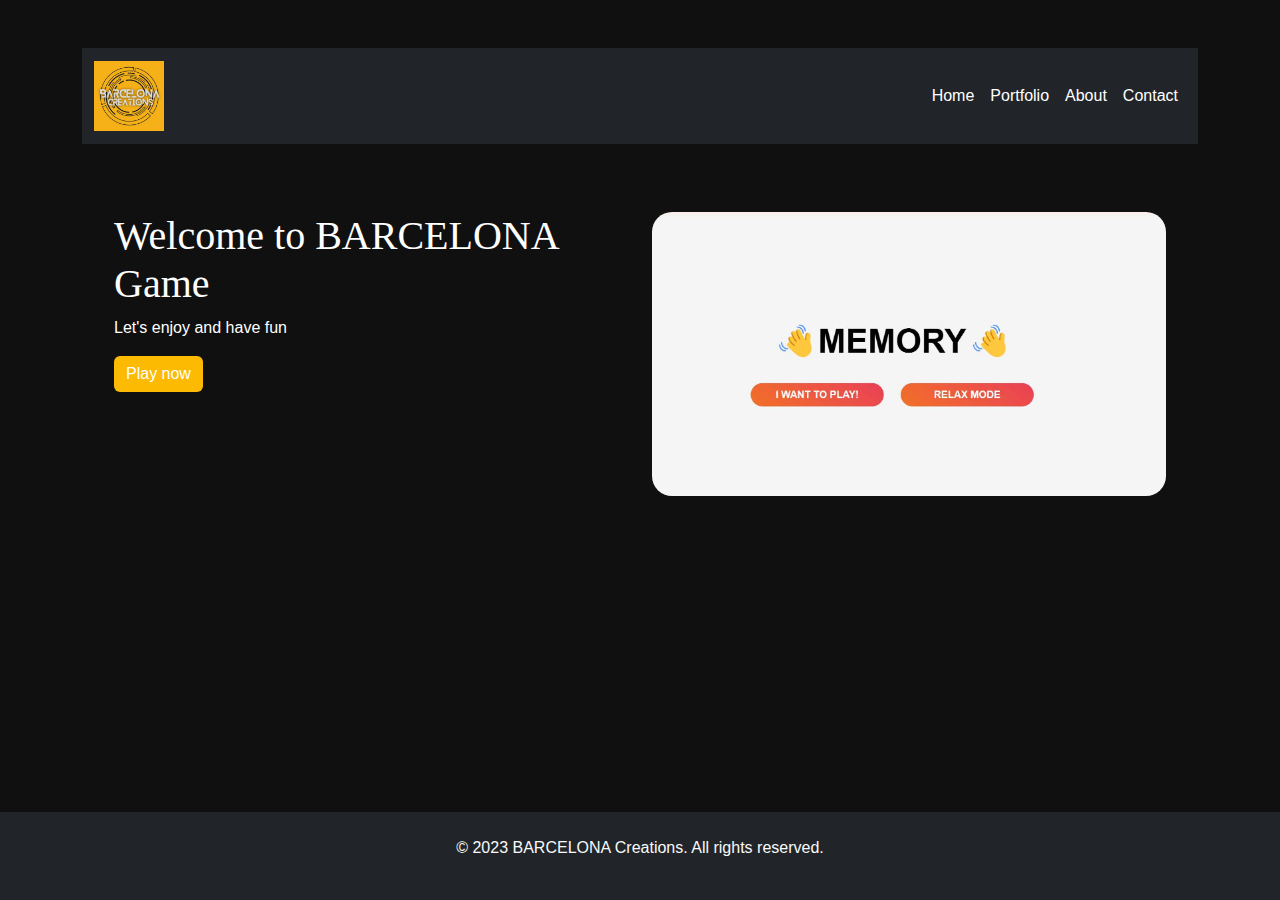
<file: index.html>
<!DOCTYPE html>
<html lang="en">
<head>
    <meta charset="UTF-8">
    <meta name="viewport" content="width=device-width, initial-scale=1">
    <title>Home</title>
    <link href="https://cdn.jsdelivr.net/npm/bootstrap@5.0.1/dist/css/bootstrap.min.css" rel="stylesheet">
    <link rel="stylesheet" href="index.css"> 
    <link rel="icon" type="text/css" href="logo.jpg" alt="logo">
</head>
<body>
    <div class="container mt-5">
        <header>
            <nav class="navbar navbar-expand-lg navbar-light bg-dark">
                <div class="container-fluid">
                    <a class="navbar-brand text-light" href="index.html"> 
                        <img src="logo.jpg" width="70" height="70" alt="logo">
                    </a>
                    <button class="navbar-toggler" type="button" data-bs-toggle="collapse" data-bs-target="#navbarNav" aria-controls="navbarNav" aria-expanded="false" aria-label="Toggle navigation">
                        <span class="navbar-toggler-icon"></span>
                    </button>
                    <div class="collapse navbar-collapse" id="navbarNav">
                        <ul class="navbar-nav ms-auto">
                            <li class="nav-item">
                                <a class="nav-link active text-light" aria-current="page" href="index.html">Home</a>
                            </li>
                            <li class="nav-item">
                                <a class="nav-link text-light" href="portfolio.html">Portfolio</a>
                            </li>
                            <li class="nav-item">
                                <a class="nav-link text-light" href="about.html">About</a>
                            </li>
                            <li class="nav-item">
                                <a class="nav-link text-light" href="contact.html">Contact</a>
                            </li>
                        </ul>
                    </div>
                </div>
            </nav>  
        </header>

        <main class="mt-5">
    <div class="container">
        <div class="row">
            <div class="col-lg-6">
                <h1 style="font-family: 'Architects Daughter', cursive;">Welcome to BARCELONA Game</h1>
                <p>Let's enjoy and have fun</p>
                <a href="https://kimlyn2024.github.io/Memory-game/" class="btn btn-primary">Play now</a>
            </div>
            <div class="col-lg-6 text-end">
                <img src="game.jpg" class="img-fluid" alt="Game Image" style="border-radius: 20px;">
            </div>
        </div>
    </div>
</main>
<footer class="bg-dark text-light py-4 fixed-bottom d-flex justify-content-center">
    <div class="col-md-12 text-center">
        <p>&copy; 2023 BARCELONA Creations. All rights reserved.</p>
    </div>
</footer>
    <script src="https://cdn.jsdelivr.net/npm/bootstrap@5.0.1/dist/js/bootstrap.bundle.min.js"></script>
</body>
</html>
</file>
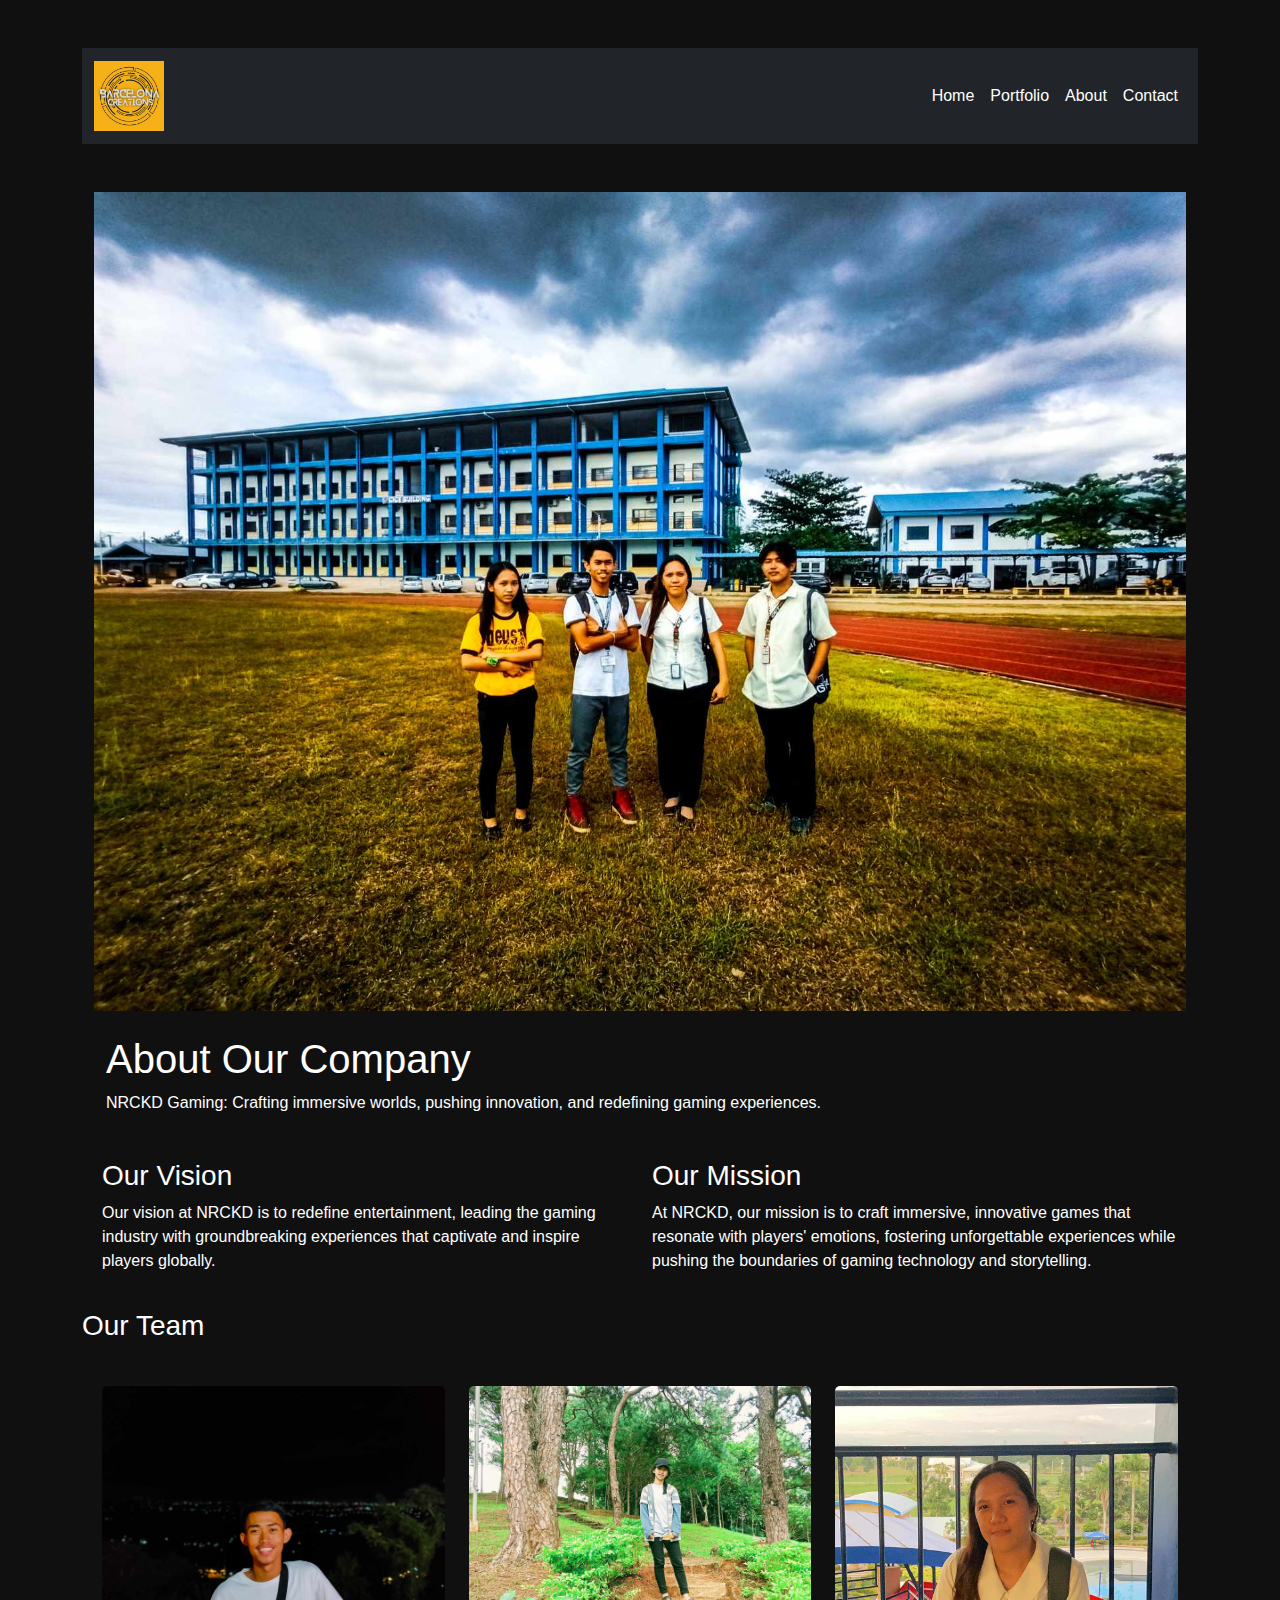
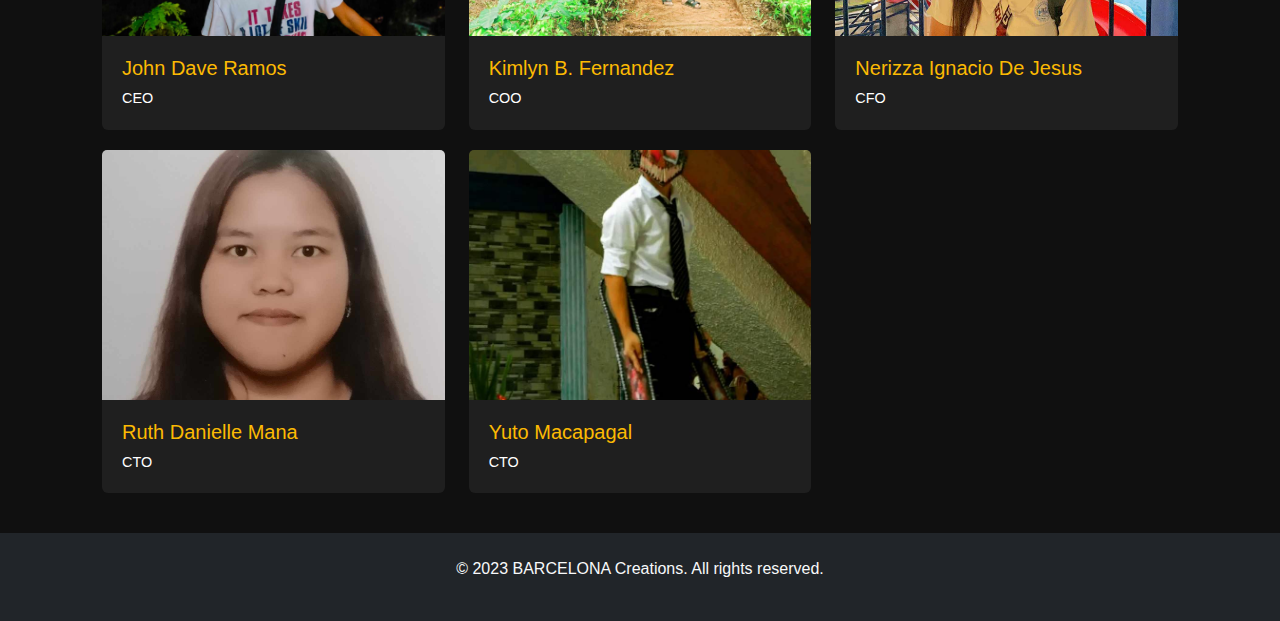
<file: about.html>
<!DOCTYPE html>
<html lang="en">
<head>
    <meta charset="UTF-8">
    <meta name="viewport" content="width=device-width, initial-scale=1">
    <title>About</title>
    <link href="https://cdn.jsdelivr.net/npm/bootstrap@5.0.1/dist/css/bootstrap.min.css" rel="stylesheet">
    <link rel="stylesheet" href="index.css"> 
    <link rel="icon" type="text/css" href="logo.jpg" alt="logo">
</head>
<body>
    <div class="container mt-5">
        <header>
            <nav class="navbar navbar-expand-lg navbar-light bg-dark">
                <div class="container-fluid">
                    <a class="navbar-brand text-light" href="index.html"> 
                        <img src="logo.jpg" width="70" height="70" alt="logo">
                    </a>
                    <button class="navbar-toggler" type="button" data-bs-toggle="collapse" data-bs-target="#navbarNav" aria-controls="navbarNav" aria-expanded="false" aria-label="Toggle navigation">
                        <span class="navbar-toggler-icon"></span>
                    </button>
                    <div class="collapse navbar-collapse" id="navbarNav">
                        <ul class="navbar-nav ms-auto">
                            <li class="nav-item">
                                <a class="nav-link text-light" aria-current="page" href="index.html">Home</a>
                            </li>
                            <li class="nav-item">
                                <a class="nav-link text-light" href="portfolio.html">Portfolio</a>
                            </li>
                            <li class="nav-item">
                                <a class="nav-link active text-light" href="about.html">About</a>
                            </li>
                            <li class="nav-item">
                                <a class="nav-link text-light" href="contact.html">Contact</a>
                            </li>
                        </ul>
                    </div>
                </div>
            </nav>
        </header>

<div class="container mt-5">
    <div class="jumbotron">
        <img src="group.jpg" class="img-fluid" alt="Group Image">
        <div class="container">
        </br>
            <h1>About Our Company</h1>
            <p>NRCKD Gaming: Crafting immersive worlds, pushing innovation, and redefining gaming experiences.</p>
        </div>
    </div>
    </div>
        <div class="row mt-4">
            <div class="col-md-6">
                <h3>Our Vision</h3>
                <p>Our vision at NRCKD is to redefine entertainment, leading the gaming industry with groundbreaking experiences that captivate and inspire players globally.</p>
            </div>
            <div class="col-md-6">
                <h3>Our Mission</h3>
                <p>At NRCKD, our mission is to craft immersive, innovative games that resonate with players' emotions, fostering unforgettable experiences while pushing the boundaries of gaming technology and storytelling.</p>
            </div>
        </div>
        
        <h3>Our Team</h3>
        <div class="row mt-4">
            <div class="col-md-4">
                <div class="card">
                    <img src="JD.jpg" class="card-img-top" alt="Team Member 1">
                    <div class="card-body">
                        <h5 class="card-title">John Dave Ramos</h5>
                        <p class="card-text">CEO</p>
                    </div>
                </div>
            </div>
            <div class="col-md-4">
                <div class="card">
                    <img src="kim.jpg" class="card-img-top" alt="Team Member 3">
                    <div class="card-body">
                        <h5 class="card-title">Kimlyn B. Fernandez</h5>
                        <p class="card-text">COO</p>
                    </div>
                </div>
            </div>
            <div class="col-md-4">
                <div class="card">
                    <img src="nerizza.jpg" class="card-img-top" alt="Team Member 2">
                    <div class="card-body">
                        <h5 class="card-title">Nerizza Ignacio De Jesus</h5>
                        <p class="card-text">CFO</p>
                    </div>
                </div>
            </div>
            <div class="col-md-4">
                <div class="card">
                    <img src="ruth.jpg" class="card-img-top" alt="Team Member 3">
                    <div class="card-body">
                        <h5 class="card-title">Ruth Danielle Mana</h5>
                        <p class="card-text">CTO</p>
                    </div>
                </div>
            </div>
            <div class="col-md-4">
                <div class="card">
                    <img src="yuto.jpg" class="card-img-top" alt="Team Member 3">
                    <div class="card-body">
                        <h5 class="card-title">Yuto Macapagal</h5>
                        <p class="card-text">CTO</p>
                    </div>
                </div>
            </div>
        </div>
    </div>
    <footer class="bg-dark text-light py-4">
    <div class="col-md-12 text-center">
    <p>&copy; 2023 BARCELONA Creations. All rights reserved.</p>
    </div>
    </footer>
    <script src="https://cdn.jsdelivr.net/npm/bootstrap@5.0.1/dist/js/bootstrap.bundle.min.js"></script>
</body>
</html>
</file>
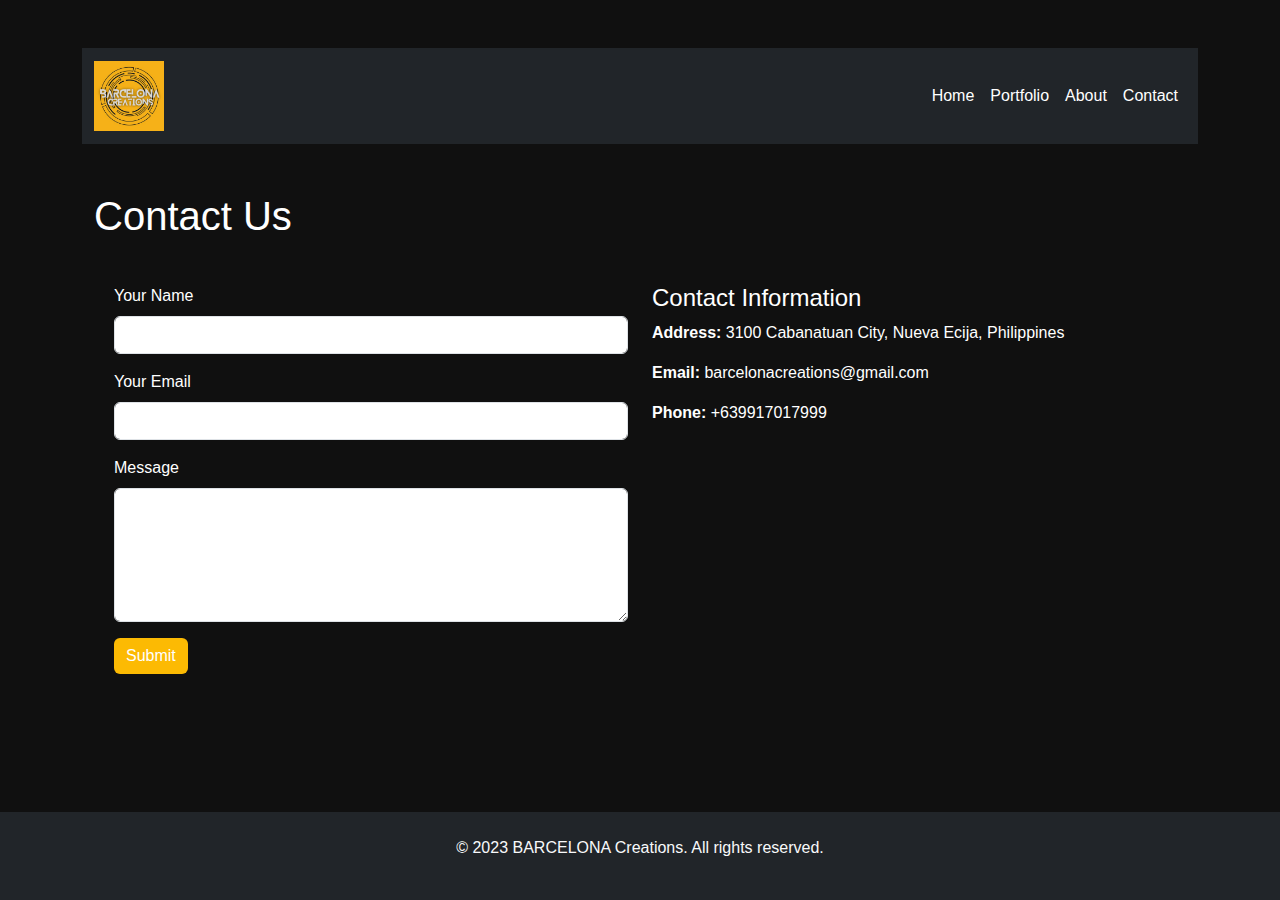
<file: contact.html>
<!DOCTYPE html>
<html lang="en">
<head>
    <meta charset="UTF-8">
    <meta name="viewport" content="width=device-width, initial-scale=1">
    <title>Contact</title>
    <link href="https://cdn.jsdelivr.net/npm/bootstrap@5.0.1/dist/css/bootstrap.min.css" rel="stylesheet">
    <link rel="stylesheet" href="index.css"> 
    <link rel="icon" type="text/css" href="logo.jpg" alt="logo">
</head>
<body>
    <div class="container mt-5">
        <header>
            <nav class="navbar navbar-expand-lg navbar-light bg-dark">
                <div class="container-fluid">
                    <a class="navbar-brand text-light" href="index.html"> 
                        <img src="logo.jpg" width="70" height="70" alt="logo">
                    </a>
                    <button class="navbar-toggler" type="button" data-bs-toggle="collapse" data-bs-target="#navbarNav" aria-controls="navbarNav" aria-expanded="false" aria-label="Toggle navigation">
                        <span class="navbar-toggler-icon"></span>
                    </button>
                    <div class="collapse navbar-collapse" id="navbarNav">
                        <ul class="navbar-nav ms-auto">
                            <li class="nav-item">
                                <a class="nav-link text-light" href="index.html">Home</a>
                            </li>
                            <li class="nav-item">
                                <a class="nav-link text-light" href="portfolio.html">Portfolio</a>
                            </li>
                            <li class="nav-item">
                                <a class="nav-link text-light" href="about.html">About</a>
                            </li>
                            <li class="nav-item">
                                <a class="nav-link active text-light" href="contact.html">Contact</a>
                            </li>
                        </ul>
                    </div>
                </div>
            </nav>
        </header>

<div class="container mt-5">
        <h1>Contact Us</h1>

        <div class="row mt-4">
            <div class="col-md-6">
                <form>
                    <div class="mb-3">
                        <label for="name" class="form-label">Your Name</label>
                        <input type="text" class="form-control" id="name" required>
                    </div>
                    <div class="mb-3">
                        <label for="email" class="form-label">Your Email</label>
                        <input type="email" class="form-control" id="email" required>
                    </div>
                    <div class="mb-3">
                        <label for="message" class="form-label">Message</label>
                        <textarea class="form-control" id="message" rows="5" required></textarea>
                    </div>
                    <button type="submit" class="btn btn-primary">Submit</button>
                </form>
            </div>

            <div class="col-md-6">
                <h4>Contact Information</h4>
                <p><strong>Address:</strong> 3100 Cabanatuan City, Nueva Ecija, Philippines</p>
                <p><strong>Email:</strong> barcelonacreations@gmail.com</p>
                <p><strong>Phone:</strong> +639917017999</p>
            </div>
        </div>
    </div>
    <footer class="bg-dark text-light py-4 fixed-bottom d-flex justify-content-center">
    <div class="col-md-12 text-center">
        <p>&copy; 2023 BARCELONA Creations. All rights reserved.</p>
    </div>
    </footer>
    <script src="https://cdn.jsdelivr.net/npm/bootstrap@5.0.1/dist/js/bootstrap.bundle.min.js"></script>
</body>
</html>
</file>
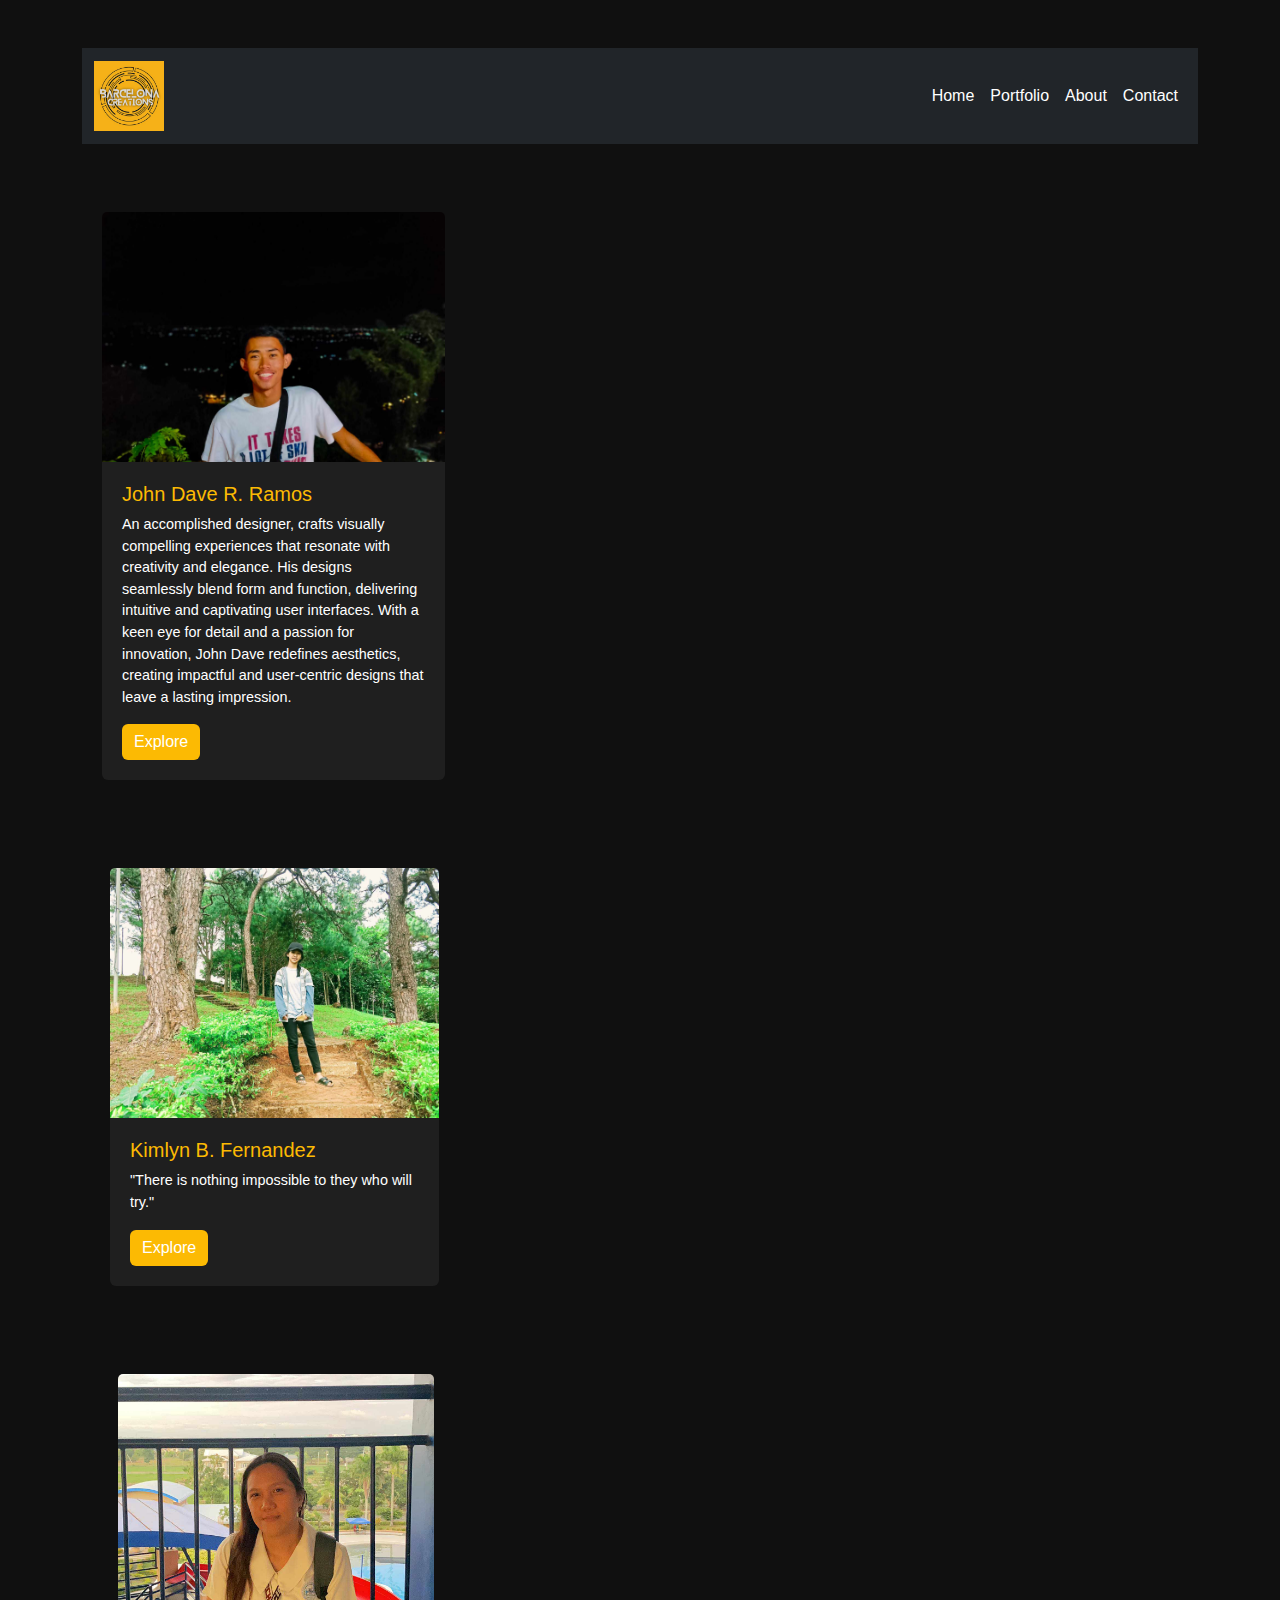
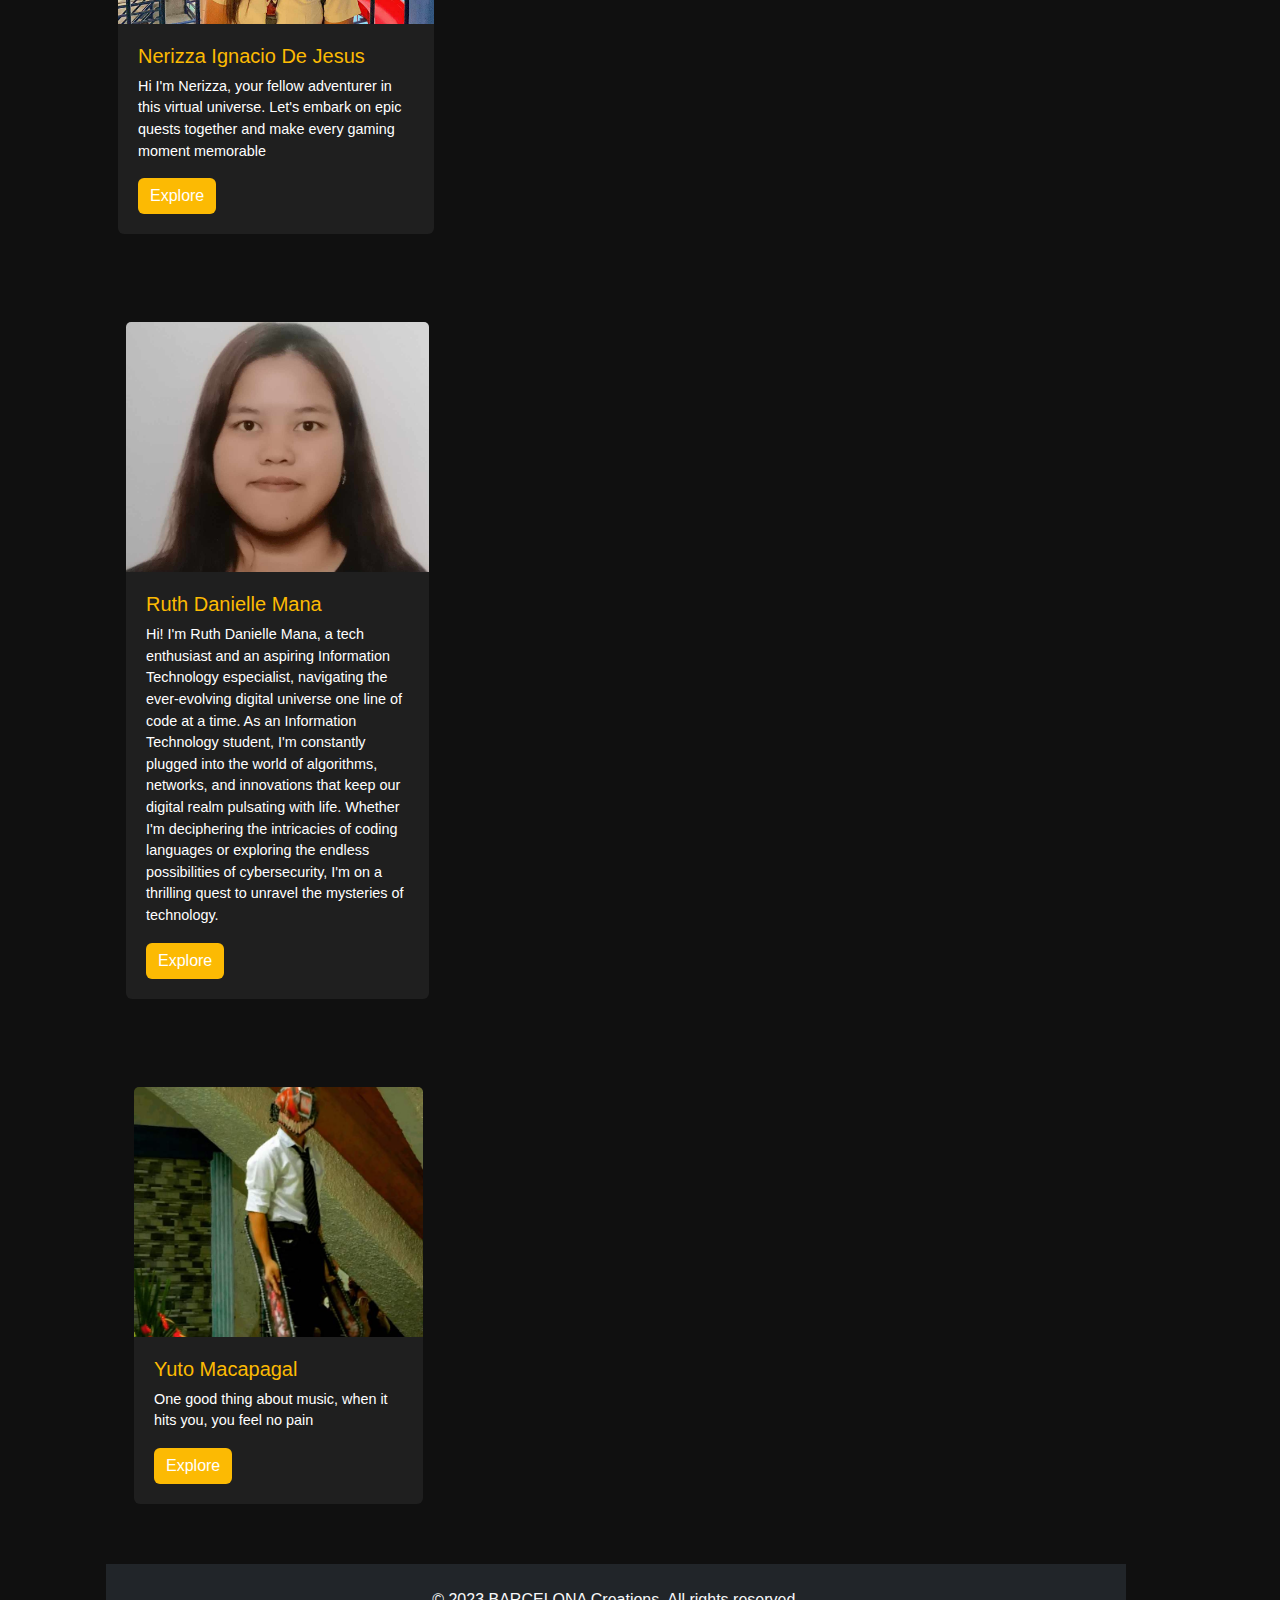
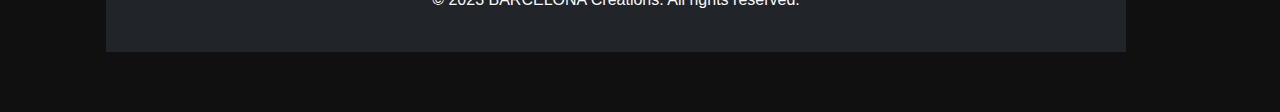
<file: portfolio.html>
<!DOCTYPE html>
<html lang="en">
<head>
    <meta charset="UTF-8">
    <meta name="viewport" content="width=device-width, initial-scale=1">
    <title>Portfolio</title>
    <link href="https://cdn.jsdelivr.net/npm/bootstrap@5.0.1/dist/css/bootstrap.min.css" rel="stylesheet">
    <link rel="stylesheet" href="index.css"> 
    <link rel="icon" type="text/css" href="logo.jpg" alt="logo">
</head>
<body>
    <div class="container mt-5">
        <header>
            <nav class="navbar navbar-expand-lg navbar-light bg-dark">
                <div class="container-fluid">
                    <a class="navbar-brand text-light" href="index.html"> 
                        <img src="logo.jpg" width="70" height="70" alt="logo">
                    </a>
                    <button class="navbar-toggler" type="button" data-bs-toggle="collapse" data-bs-target="#navbarNav" aria-controls="navbarNav" aria-expanded="false" aria-label="Toggle navigation">
                        <span class="navbar-toggler-icon"></span>
                    </button>
                    <div class="collapse navbar-collapse" id="navbarNav">
                        <ul class="navbar-nav ms-auto">
                            <li class="nav-item">
                                <a class="nav-link text-light" href="index.html">Home</a>
                            </li>
                            <li class="nav-item">
                                <a class="nav-link active text-light" href="portfolio.html">Portfolio</a>
                            </li>
                            <li class="nav-item">
                                <a class="nav-link text-light" href="about.html">About</a>
                            </li>
                            <li class="nav-item">
                                <a class="nav-link text-light" href="contact.html">Contact</a>
                            </li>
                        </ul>
                    </div>
                </div>
            </nav>
        </header>

        <div class="row mt-5">
            <div class="col-md-4">
                <div class="card">
                    <img src="JD.jpg" class="card-img-top" alt="Image 1">
                    <div class="card-body">
                        <h5 class="card-title">John Dave R. Ramos</h5>
                        <p class="card-text">An accomplished designer, crafts visually compelling experiences that resonate with creativity and elegance. His designs seamlessly blend form and function, delivering intuitive and captivating user interfaces. With a keen eye for detail and a passion for innovation, John Dave redefines aesthetics, creating impactful and user-centric designs that leave a lasting impression.</p>
                        <a href="https://johndaveramos.github.io/PORTFOLIO/" class="btn btn-primary">Explore</a>
                    </div>
                </div>
            </div>
            <div class="row mt-5">
            <div class="col-md-4">
                <div class="card">
                    <img src="kim.jpg" class="card-img-top" alt="Image 2">
                    <div class="card-body">
                        <h5 class="card-title">Kimlyn B. Fernandez</h5>
                        <p class="card-text">"There is nothing impossible to they who will try."</p>
                        <a href="https://kimlyn2024.github.io/My-Portfolio/" class="btn btn-primary">Explore</a>
                    </div>
                </div>
            </div>
            <div class="row mt-5">
            <div class="col-md-4">
                <div class="card">
                    <img src="nerizza.jpg" class="card-img-top" alt="Image 3">
                    <div class="card-body">
                        <h5 class="card-title">Nerizza Ignacio De Jesus</h5>
                        <p class="card-text">Hi I'm Nerizza, your fellow adventurer in this virtual universe. Let's embark on epic quests together and make every gaming moment memorable
</p>
                        <a href="https://dejesusneriza.github.io/MY-PORTFOLIO/" class="btn btn-primary">Explore</a>
                    </div>
                </div>
            </div>
            <div class="row mt-5">
            <div class="col-md-4">
                <div class="card">
                    <img src="ruth.jpg" class="card-img-top" alt="Image 4">
                    <div class="card-body">
                        <h5 class="card-title">Ruth Danielle Mana</h5>
                        <p class="card-text">Hi! I'm Ruth Danielle Mana, a tech enthusiast and an aspiring Information Technology especialist, navigating the ever-evolving digital universe one line of code at a time. As an Information Technology student, I'm constantly plugged into the world of algorithms, networks, and innovations that keep our digital realm pulsating with life. Whether I'm deciphering the intricacies of coding languages or exploring the endless possibilities of cybersecurity, I'm on a thrilling quest to unravel the mysteries of technology.</p>
                        <a href="https://ruthdaniellemana.github.io/PORTFOLIO_2/" class="btn btn-primary">Explore</a>
                    </div>
                </div>
            </div>
            <div class="row mt-5">
            <div class="col-md-4">
                <div class="card">
                    <img src="yuto.jpg" class="card-img-top" alt="Image 5">
                    <div class="card-body">
                        <h5 class="card-title">Yuto Macapagal</h5>
                        <p class="card-text">One good thing about music, when it hits you, you feel no pain</p>
                        <a href="https://github.com/yutomac/Portfolio" class="btn btn-primary">Explore</a>
                    </div>
                </div>
            </div>
        </div>
    </div>
    <footer class="bg-dark text-light py-4">
    <div class="col-md-12 text-center">
        <p>&copy; 2023 BARCELONA Creations. All rights reserved.</p>
    </div>
    </footer>
    <script src="https://cdn.jsdelivr.net/npm/bootstrap@5.0.1/dist/js/bootstrap.bundle.min.js"></script>
</body>
</html>
</file>
<file: index.css>
body {
    background-color: #101010;
    color: #fff;
    font-family: 'Arial', sans-serif;
}

.navbar {
    background-color: #212121;
}

.nav-link {
    color: #fff !important;
}

.card {
    background-color: #1f1f1f;
    color: #fff;
    border: none;
    margin-bottom: 20px;
}

.card-title {
    color: #fcba03;
    font-size: 1.25rem;
}

.card-text {
    font-size: 0.9rem;
}

.card-body {
    padding: 20px;
}

.btn-primary {
    background-color: #fcba03;
    border: none;
}

.btn-primary:hover {
    background-color: #e6a106;
}

.card-img-top {
    height: 250px;
    object-fit: cover;
}

.row {
    padding: 20px;
}
</file>
